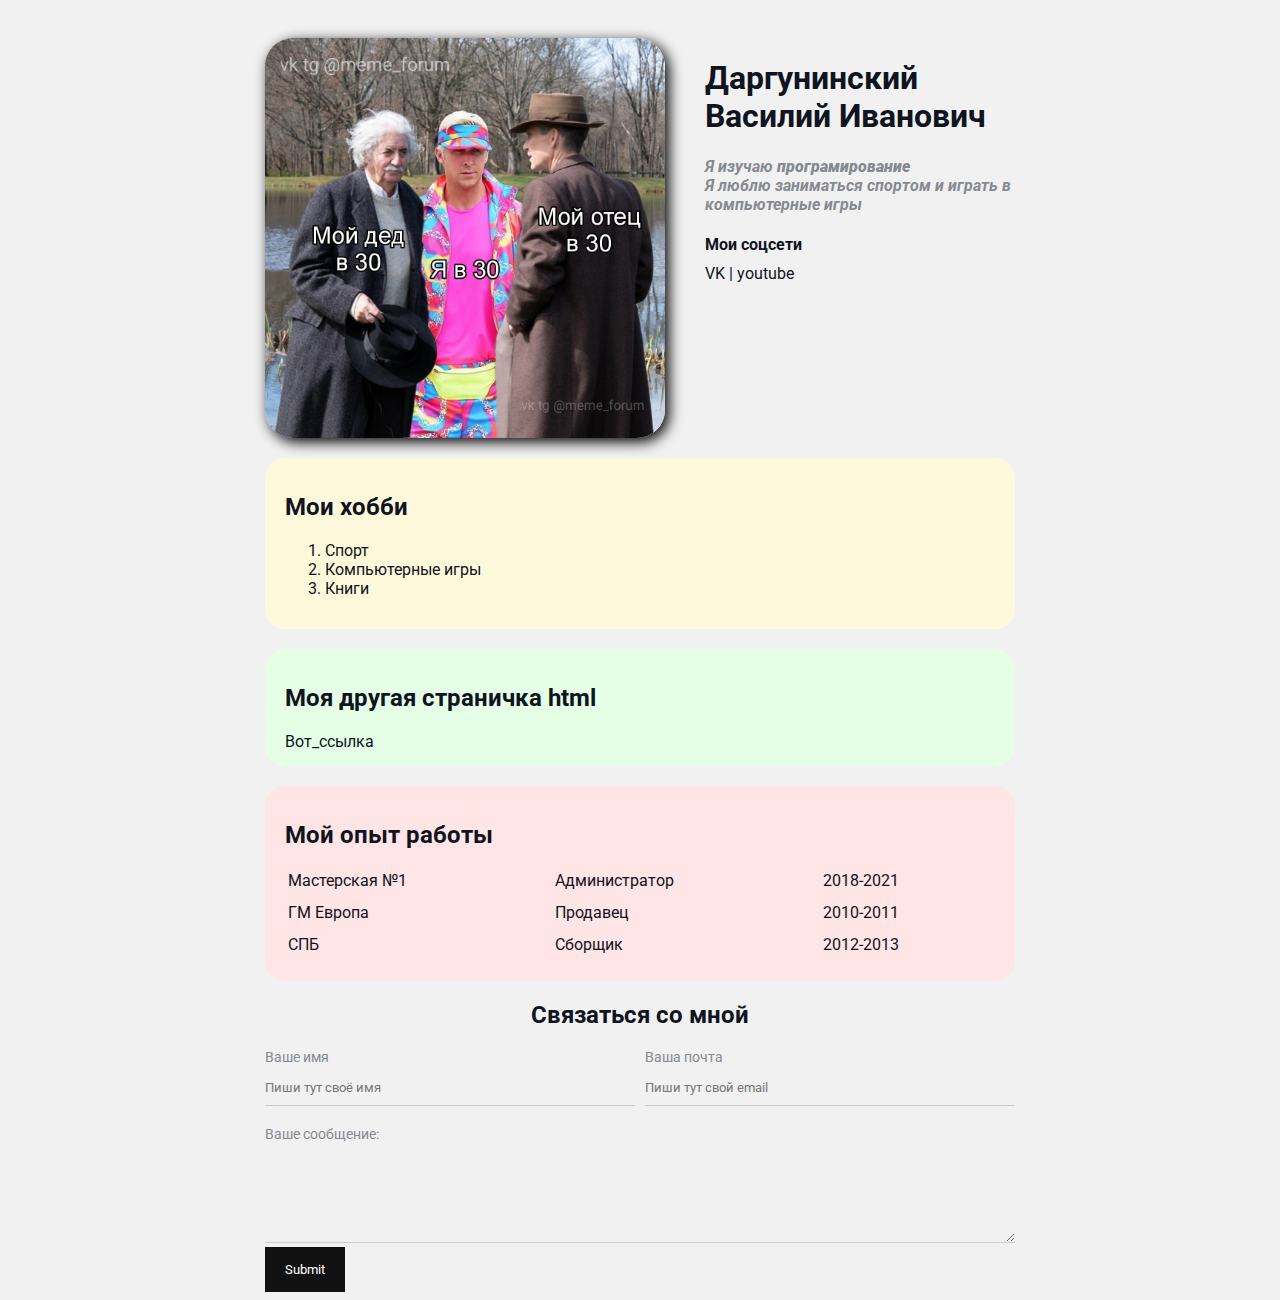
<file: index.html>
<!DOCTYPE html>
<html>
<head>
    <meta charset="UTF-8">
    <title>Резюме</title>
    <link rel="stylesheet" href="styles.css">
</head>
<body>
  <div class="container">
     <div class="info">
        <img src="avatar.jpg" alt="Просто мемасик" class="avatar">

        <div class="info-text"> 
         <h1>Даргунинский Василий Иванович</h1>  
         <p>Я изучаю <strong>програмирование</strong></p>
         <p>Я люблю заниматься спортом и играть в компьютерные игры</p>

         <h4>Мои соцсети</h4>
  
         <a href="https://vk.com/sticenk0" target="_blank">VK</a>
    |
         <a href="https://www.youtube.com/watch?v=eFo6ZfuS2Bk" target="_blank">youtube</a>
       </div>
  
     </div>
   

<div class="card bg-yellow"> 
  <h2>Мои хобби</h2>
 <ol>
    <li>Спорт</li>
    <li>Компьютерные игры</li>
    <li>Книги</li>
 </ol>
</div>

<div class="card bg-green">
  <h2>Моя другая страничка html</h2>
    <a href="test.html" target="_blank">Вот_ссылка</a>
 </div>

<div class="card bg-red">
  <h2>Мой опыт работы</h2>
 <table class="table">
  
  <tr>
     <td>Мастерская №1</td>
     <td>Администратор</td>
     <td>2018-2021</td>  
  </tr>

  <tr>
   <td>ГМ Европа</td>
   <td>Продавец</td>
   <td>2010-2011</td>  
</tr>

<tr>
   <td>СПБ</td>
   <td>Сборщик</td>
   <td>2012-2013</td>  
</tr>
 </table>
</div>

<div class="contact">
      <h2>Связаться со мной</h2>

       <form action="/">
         <div class="row">
          <div class="form-group"> 
        <label for="name">Ваше имя</label>
        <input type="text" id="name" placeholder="Пиши тут своё имя">
          </div>

          <div class="form-group">
       <label for="email">Ваша почта</label>
       <input type="email" id="email" placeholder="Пиши тут свой email">
          </div>
         </div>
   
         <div class="form-group">
       <label for="text">Ваше сообщение:</label>
         
       <textarea name="Я хз" id="text" cols="10" rows="5"></textarea>
         </div>
   
   <input class="btn" type="submit">
   
    </form>
</div>
<div class="position">
   <div class="box"></div>
   </div>

    </div>

</body>

</html>
</file>
<file: styles.css>
@import url('https://fonts.googleapis.com/css2?family=Roboto&display=swap');

body {
    background-color: #f1f1f1;
    color: #0f141e;

    font-size: 16px;
    font-weight: normal;
    font-family: 'Roboto', sans-serif;

    /*font: normal 16px 'Roboto' , sans-serif; */
}

a {
    color: #0f141e;
    text-decoration: none;
}

a:hover {
    text-decoration: underline;
}

a:active {
    color: blue;
}

a:visited {
    color: gray;
}

.avatar {
    width: 400px;
    border-radius: 28px;
    box-shadow: 4px 4px 14px rgba(0, 0, 0, 025);
}

.info {
    margin-bottom: 20px;
    display: flex;
}

@media (max-width:700px) {
    .info {
        text-align: center;
        display: block;
    }
}

.info-text {
    margin-left: 40px;
}

.info-text h4 {
    margin-bottom: 10px;
}

.info p {
    color: #86898f;
    margin: 0;
    font-style: italic;
    font-weight: bold;
    text-decoration: none;
    /*text-transform: uppercase;*/
    /* letter-spacing: 5px;*/
    /*word-spacing: 42px;*/
}

.container {
    max-width: 750px;
    margin: auto;
    padding-top: 30px;
}

.bg-yellow {
    background: #fff9dc;
}

.bg-green {
    background: #e5ffe7;
}

.bg-red {
    background: #ffe5e5;
}

.card {
    padding: 15px 20px;
    margin-bottom: 20px;
    border-radius: 20px;

}

.table {
    width: 100%;
}

.table td {
    padding-bottom: 10px;
}

.contact h2 {
    text-align: center;
}

.form-group label {
    display: block;
    font-size: 14px;
    color: #86898f;
}

.form-group input,
.form-group textarea {
    width: 100%;
    box-sizing: border-box;
    border: none;
    background: transparent;
    border-bottom: 1px solid #ccc;
    color: #000;
    padding: 15px 0 10px;
    outline: none;
    font-family: inherit;
}

.row {
    display: flex;
    margin-bottom: 20px;
}

.row > .form-group {
    width: 50%;
    margin-right: 10px;
}

.row > .form-group:last-child {
    margin-right: 0;
}

.btn {
    background: #111;
    padding: 15px 20px;
    color: #fff;
    border: none;
    font-family: inherit;
    cursor: pointer;

}

.btn:hover {
    opacity: 0.9;
}

/*position*/

/*.position {
    border: 4px solid black;
    margin-top: 40px;
    padding: 20px;
}

.box {
    width: 50px;
    height: 50px;
    background: lightcoral;
}*/
</file>
